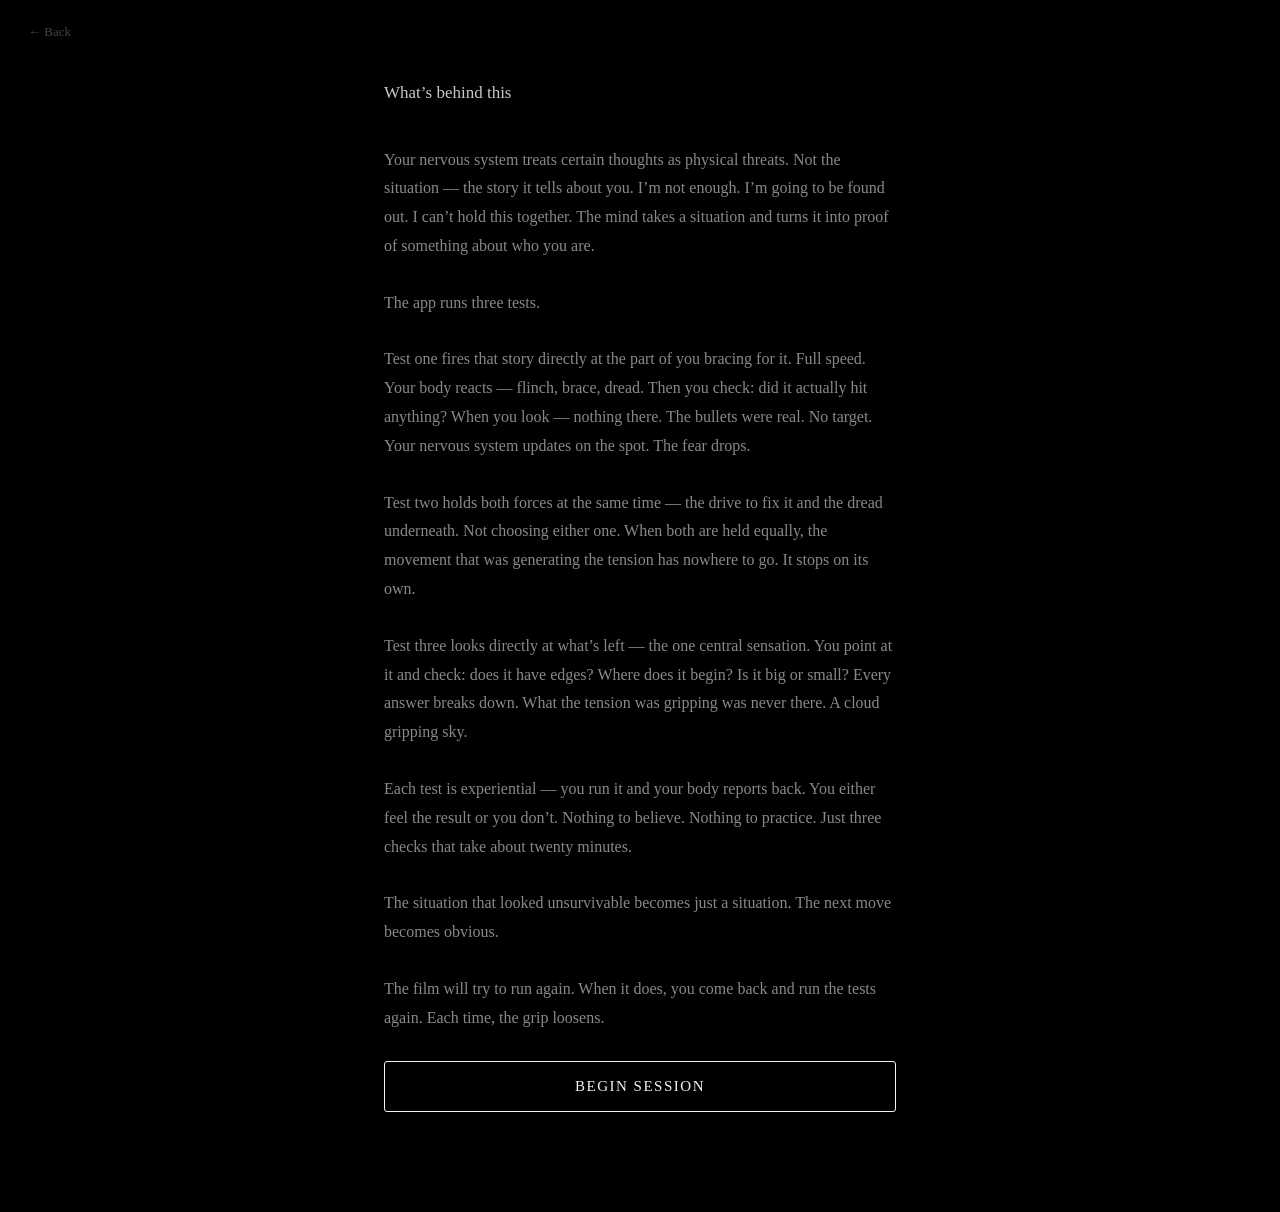
<file: templates/how_it_works.html>
<!DOCTYPE html>
<html lang="en">
<head>
    <meta charset="UTF-8" />
    <meta name="viewport" content="width=device-width, initial-scale=1.0" />
    <title>How it works — Clear Being</title>
    <style>
        *, *::before, *::after { box-sizing: border-box; margin: 0; padding: 0; }

        body {
            background: #000;
            color: #f2f2f2;
            font-family: Georgia, 'Times New Roman', serif;
            min-height: 100vh;
        }

        .back-link {
            position: fixed;
            top: 24px;
            left: 28px;
            font-size: 13px;
            color: #444;
            text-decoration: none;
        }

        .back-link:hover { color: #888; }

        .wrap {
            max-width: 560px;
            margin: 0 auto;
            padding: 80px 24px 100px;
        }

        h1 {
            font-size: 17px;
            font-weight: normal;
            color: #c8c8c8;
            margin-bottom: 40px;
            line-height: 1.5;
        }

        p {
            font-size: 16px;
            line-height: 1.8;
            color: #888;
            margin-bottom: 28px;
        }

        .guide-line {
            font-size: 13px;
            color: #555;
            margin-top: 4px;
            margin-bottom: 48px;
        }

        .guide-line a {
            color: #555;
            text-decoration: underline;
            text-underline-offset: 3px;
        }

        .guide-line a:hover { color: #999; }

        .begin-btn {
            display: block;
            width: 100%;
            padding: 16px;
            background: transparent;
            border: 1px solid #f2f2f2;
            border-radius: 3px;
            color: #f2f2f2;
            font-family: Georgia, 'Times New Roman', serif;
            font-size: 15px;
            letter-spacing: 0.1em;
            cursor: pointer;
            text-align: center;
            text-decoration: none;
            transition: background 0.15s, color 0.15s;
        }

        .begin-btn:hover {
            background: #f2f2f2;
            color: #000;
        }

        .dialogue {
            border-left: 1px solid #2a2a2a;
            padding-left: 20px;
            margin: 32px 0 36px;
        }

        .dialogue p {
            font-size: 15px;
            color: #666;
            font-style: italic;
            margin-bottom: 16px;
            line-height: 1.8;
        }

        .dialogue p:last-child { margin-bottom: 0; }
    </style>
</head>
<body>

<a class="back-link" href="#" id="back-link">&#8592; Back</a>

<div class="wrap">

    <h1>What&rsquo;s behind this</h1>

    <p>Your nervous system treats certain thoughts as physical threats. Not the situation &mdash; the story it tells about you. I&rsquo;m not enough. I&rsquo;m going to be found out. I can&rsquo;t hold this together. The mind takes a situation and turns it into proof of something about who you are.</p>

    <p>The app runs three tests.</p>

    <p>Test one fires that story directly at the part of you bracing for it. Full speed. Your body reacts &mdash; flinch, brace, dread. Then you check: did it actually hit anything? When you look &mdash; nothing there. The bullets were real. No target. Your nervous system updates on the spot. The fear drops.</p>

    <p>Test two holds both forces at the same time &mdash; the drive to fix it and the dread underneath. Not choosing either one. When both are held equally, the movement that was generating the tension has nowhere to go. It stops on its own.</p>

    <p>Test three looks directly at what&rsquo;s left &mdash; the one central sensation. You point at it and check: does it have edges? Where does it begin? Is it big or small? Every answer breaks down. What the tension was gripping was never there. A cloud gripping sky.</p>

    <p>Each test is experiential &mdash; you run it and your body reports back. You either feel the result or you don&rsquo;t. Nothing to believe. Nothing to practice. Just three checks that take about twenty minutes.</p>

    <p>The situation that looked unsurvivable becomes just a situation. The next move becomes obvious.</p>

    <p>The film will try to run again. When it does, you come back and run the tests again. Each time, the grip loosens.</p>

    <a class="begin-btn" href="/">BEGIN SESSION</a>

</div>

<script>
document.getElementById('back-link').addEventListener('click', function(e) {
    e.preventDefault();
    if (window.history.length > 1) {
        window.history.back();
    } else {
        window.location.href = '/';
    }
});
</script>

</body>
</html>
</file>
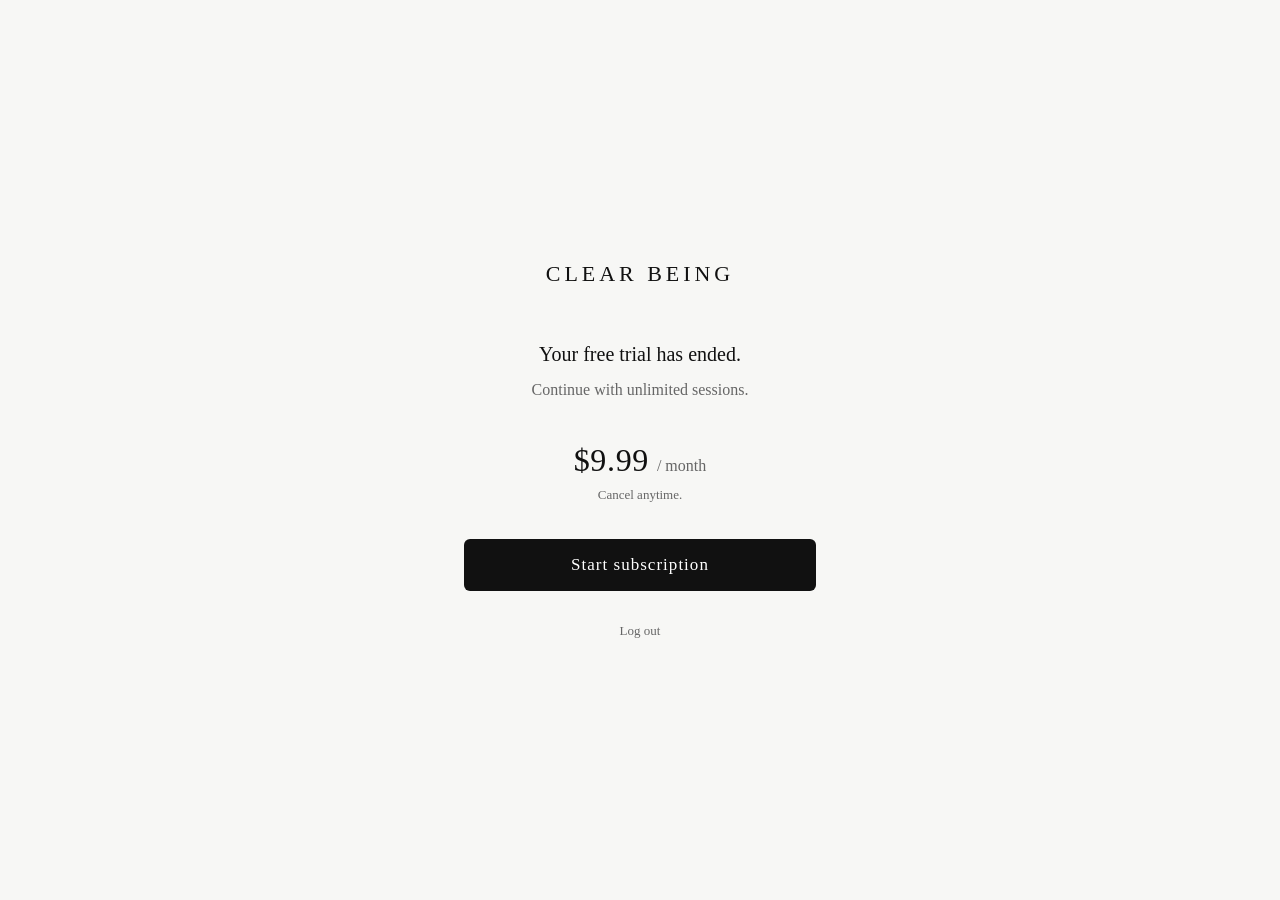
<file: templates/paywall.html>
<!DOCTYPE html>
<html lang="en">
<head>
    <meta charset="UTF-8" />
    <meta name="viewport" content="width=device-width, initial-scale=1.0" />
    <title>Clear Being — Subscribe</title>
    <style>
        *, *::before, *::after { box-sizing: border-box; margin: 0; padding: 0; }

        body {
            background: #F7F7F5;
            color: #111111;
            font-family: Georgia, 'Times New Roman', serif;
            min-height: 100vh;
            display: flex;
            align-items: center;
            justify-content: center;
        }

        .paywall-wrap {
            width: 100%;
            max-width: 400px;
            padding: 0 24px;
            text-align: center;
        }

        .logo {
            font-size: 22px;
            font-weight: normal;
            letter-spacing: 0.18em;
            margin-bottom: 56px;
        }

        .trial-ended {
            font-size: 20px;
            font-weight: normal;
            margin-bottom: 12px;
            color: #111111;
        }

        .continue-text {
            font-size: 16px;
            color: #666666;
            margin-bottom: 40px;
            line-height: 1.5;
        }

        .price-block {
            margin-bottom: 8px;
        }

        .price {
            font-size: 32px;
            font-weight: normal;
            letter-spacing: 0.02em;
        }

        .price-period {
            font-size: 16px;
            color: #666666;
        }

        .cancel-note {
            font-size: 13px;
            color: #666666;
            margin-bottom: 36px;
        }

        form {
            margin-bottom: 0;
        }

        button[type="submit"] {
            width: 100%;
            padding: 16px;
            background: #111111;
            border: none;
            border-radius: 6px;
            color: #FFFFFF;
            font-family: Georgia, 'Times New Roman', serif;
            font-size: 17px;
            letter-spacing: 0.06em;
            cursor: pointer;
            transition: background 0.15s;
        }

        button[type="submit"]:hover {
            background: #333333;
        }

        .logout-link {
            display: block;
            margin-top: 32px;
            font-size: 13px;
            color: #666666;
            text-decoration: none;
        }

        .logout-link:hover {
            color: #333333;
        }
    </style>
</head>
<body>

<div class="paywall-wrap">

    <div class="logo">CLEAR BEING</div>

    <p class="trial-ended">Your free trial has ended.</p>
    <p class="continue-text">Continue with unlimited sessions.</p>

    <div class="price-block">
        <span class="price">$9.99</span>
        <span class="price-period">&nbsp;/ month</span>
    </div>
    <p class="cancel-note">Cancel anytime.</p>

    <form method="POST" action="/create-checkout-session">
        <button type="submit">Start subscription</button>
    </form>

    <a class="logout-link" href="/auth/logout">Log out</a>

</div>

</body>
</html>
</file>
